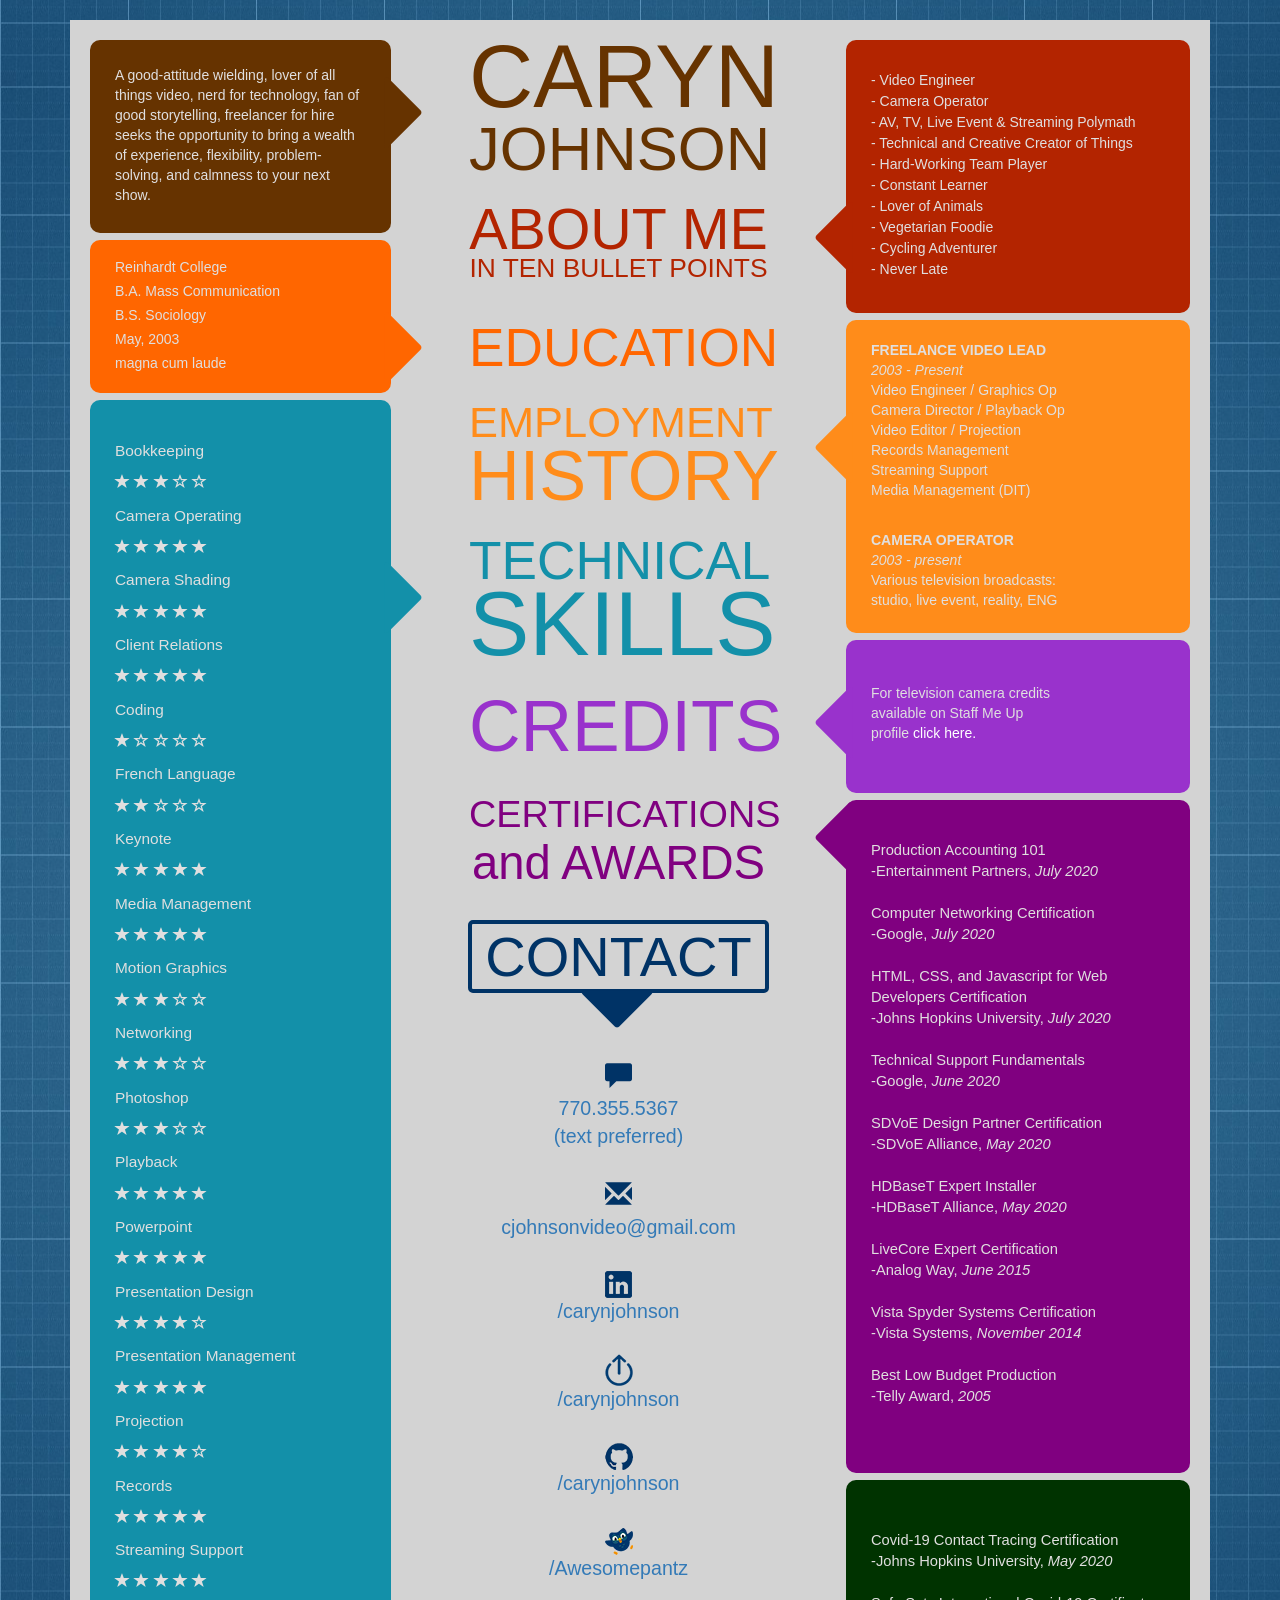
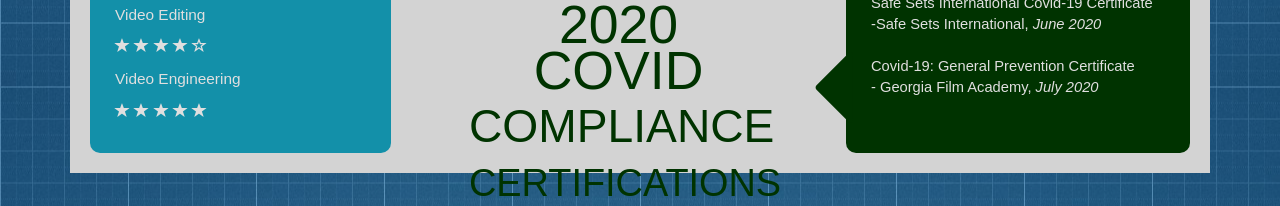
<file: index.html>
<!DOCTYPE html>
<html lang="en">
<head>
    <meta charset="UTF-8">
    <meta name="viewport" content="width=device-width, initial-scale=1.0, shrink-to-fit=yes, user-scalable=yes"> 
    <link rel="stylesheet" href="styles.css">
    <link rel="stylesheet" href="https://stackpath.bootstrapcdn.com/bootstrap/3.4.1/css/bootstrap.min.css" integrity="sha384-HSMxcRTRxnN+Bdg0JdbxYKrThecOKuH5zCYotlSAcp1+c8xmyTe9GYg1l9a69psu" crossorigin="anonymous">
<link href="https://fonts.googleapis.com/css2?family=Didact+Gothic&display=swap" rel="stylesheet">
    <title>Caryn Johnson's Resume</title>
</head>


<body>
    <div id="resume-container" class="container">
    <div class="wrapper">

        <div class="bubble" id="bubble-caryn">
            A good-attitude wielding, lover of all things video, nerd for technology, fan of good storytelling, freelancer for hire seeks the opportunity to bring a wealth of experience, flexibility, problem-solving, and calmness to your next show.
        </div>
        
        <div class="text-cats" id="text-caryn"><p>CARYN</p><p>JOHNSON</p></div>
        
        <div class="bubble" id="bubble-about">
            
            - Video Engineer<br>
            - Camera Operator<br>
            - AV, TV, Live Event & Streaming Polymath<br>
            - Technical and Creative Creator of Things<br>
            - Hard-Working Team Player<br>
            - Constant Learner<br>
            - Lover of Animals<br>
            - Vegetarian Foodie<br>
            - Cycling Adventurer<br>
            - Never Late<br>
                             
        </div>
        <div class="text-cats" id="text-about"><p>ABOUT ME</p><p>IN TEN BULLET POINTS</p></div>
        
        <div class="bubble" id="bubble-education">
            <p>Reinhardt College</p>
            <p>B.A. Mass Communication</p>
            <p>B.S. Sociology</p>
            <p>May, 2003</p>
            <p>magna cum laude</p>
        </div>  
        <div class="text-cats" id="text-education">EDUCATION</div>
       
        
        <div class="bubble" id="bubble-employment">
            <p><b>FREELANCE VIDEO LEAD</b>
            <br><i>2003 - Present</i>
            <br>Video Engineer / Graphics Op <br>Camera Director / Playback Op <br>Video Editor / Projection <br>Records Management <br>Streaming Support <br>Media Management (DIT)
            <br><br>
            <p><b>CAMERA OPERATOR</b><br>
            <i>2003 - present</i><br>
            Various television broadcasts:<br>
            studio, live event, reality, ENG</p>
        </div>


        <div class="text-cats" id="text-employment"><p>EMPLOYMENT</p><p>HISTORY</p></div>
        
        <div class="bubble" id="bubble-techskills">
            Bookkeeping<br>
            <span class="glyphicon glyphicon-star"></span> <span class="glyphicon glyphicon-star"></span> <span class="glyphicon glyphicon-star"></span> <span class="glyphicon glyphicon-star-empty"></span> <span class="glyphicon glyphicon-star-empty"></span><br>
            Camera Operating<br>
            <span class="glyphicon glyphicon-star"></span> <span class="glyphicon glyphicon-star"></span> <span class="glyphicon glyphicon-star"></span> <span class="glyphicon glyphicon-star"></span> <span class="glyphicon glyphicon-star"></span><br>
            Camera Shading<br>
            <span class="glyphicon glyphicon-star"></span> <span class="glyphicon glyphicon-star"></span> <span class="glyphicon glyphicon-star"></span> <span class="glyphicon glyphicon-star"></span> <span class="glyphicon glyphicon-star"></span><br>
            Client Relations<br>
            <span class="glyphicon glyphicon-star"></span> <span class="glyphicon glyphicon-star"></span> <span class="glyphicon glyphicon-star"></span> <span class="glyphicon glyphicon-star"></span> <span class="glyphicon glyphicon-star"></span><br>
            Coding<br>
            <span class="glyphicon glyphicon-star"></span> <span class="glyphicon glyphicon-star-empty"></span> <span class="glyphicon glyphicon-star-empty"></span> <span class="glyphicon glyphicon-star-empty"></span> <span class="glyphicon glyphicon-star-empty"></span><br>
            French Language<br>
            <span class="glyphicon glyphicon-star"></span> <span class="glyphicon glyphicon-star"></span> <span class="glyphicon glyphicon-star-empty"></span> <span class="glyphicon glyphicon-star-empty"></span> <span class="glyphicon glyphicon-star-empty"></span><br>
            Keynote<br>
            <span class="glyphicon glyphicon-star"></span> <span class="glyphicon glyphicon-star"></span> <span class="glyphicon glyphicon-star"></span> <span class="glyphicon glyphicon-star"></span> <span class="glyphicon glyphicon-star"></span><br>
            Media Management<br>
            <span class="glyphicon glyphicon-star"></span> <span class="glyphicon glyphicon-star"></span> <span class="glyphicon glyphicon-star"></span> <span class="glyphicon glyphicon-star"></span> <span class="glyphicon glyphicon-star"></span><br>
            Motion Graphics<br>
            <span class="glyphicon glyphicon-star"></span> <span class="glyphicon glyphicon-star"></span> <span class="glyphicon glyphicon-star"></span> <span class="glyphicon glyphicon-star-empty"></span> <span class="glyphicon glyphicon-star-empty"></span><br>
            Networking <br>
            <span class="glyphicon glyphicon-star"></span> <span class="glyphicon glyphicon-star"></span> <span class="glyphicon glyphicon-star"></span> <span class="glyphicon glyphicon-star-empty"></span> <span class="glyphicon glyphicon-star-empty"></span><br>
            Photoshop<br>
            <span class="glyphicon glyphicon-star"></span> <span class="glyphicon glyphicon-star"></span> <span class="glyphicon glyphicon-star"></span> <span class="glyphicon glyphicon-star-empty"></span> <span class="glyphicon glyphicon-star-empty"></span><br>
            Playback<br>
            <span class="glyphicon glyphicon-star"></span> <span class="glyphicon glyphicon-star"></span> <span class="glyphicon glyphicon-star"></span> <span class="glyphicon glyphicon-star"></span> <span class="glyphicon glyphicon-star"></span><br>
            Powerpoint<br>
            <span class="glyphicon glyphicon-star"></span> <span class="glyphicon glyphicon-star"></span> <span class="glyphicon glyphicon-star"></span> <span class="glyphicon glyphicon-star"></span> <span class="glyphicon glyphicon-star"></span><br>
            Presentation Design<br>
            <span class="glyphicon glyphicon-star"></span> <span class="glyphicon glyphicon-star"></span> <span class="glyphicon glyphicon-star"></span> <span class="glyphicon glyphicon-star"></span> <span class="glyphicon glyphicon-star-empty"></span><br>
            Presentation Management<br>
            <span class="glyphicon glyphicon-star"></span> <span class="glyphicon glyphicon-star"></span> <span class="glyphicon glyphicon-star"></span> <span class="glyphicon glyphicon-star"></span> <span class="glyphicon glyphicon-star"></span><br>                                    
            Projection<br>
            <span class="glyphicon glyphicon-star"></span> <span class="glyphicon glyphicon-star"></span> <span class="glyphicon glyphicon-star"></span> <span class="glyphicon glyphicon-star"></span> <span class="glyphicon glyphicon-star-empty"></span><br>
            Records<br>
            <span class="glyphicon glyphicon-star"></span> <span class="glyphicon glyphicon-star"></span> <span class="glyphicon glyphicon-star"></span> <span class="glyphicon glyphicon-star"></span> <span class="glyphicon glyphicon-star"></span><br>
            Streaming Support<br>
            <span class="glyphicon glyphicon-star"></span> <span class="glyphicon glyphicon-star"></span> <span class="glyphicon glyphicon-star"></span> <span class="glyphicon glyphicon-star"></span> <span class="glyphicon glyphicon-star"></span><br>
            Video Editing<br>
            <span class="glyphicon glyphicon-star"></span> <span class="glyphicon glyphicon-star"></span> <span class="glyphicon glyphicon-star"></span> <span class="glyphicon glyphicon-star"></span> <span class="glyphicon glyphicon-star-empty"></span><br>
            Video Engineering<br>
            <span class="glyphicon glyphicon-star"></span> <span class="glyphicon glyphicon-star"></span> <span class="glyphicon glyphicon-star"></span> <span class="glyphicon glyphicon-star"></span> <span class="glyphicon glyphicon-star"></span><br>
                                    
        </div>
        <div class="text-cats" id="text-techskills"><p>TECHNICAL</p><p>SKILLS</p></div>
        
        <div class="bubble" id="bubble-credits">
            <p>For television camera credits<br> available on Staff Me Up <br>profile <a href="https://staffmeup.com/profile/carynjohnson" target="_blank">click here.</a></p>            
        </div>

        <div class="text-cats" id="text-credits">
            <a href="https://staffmeup.com/profile/carynjohnson" target="_blank">CREDITS</a>
        </div>
        <div class="bubble" id="bubble-certifications">
            Production Accounting 101<br>
            -Entertainment Partners, <i>July 2020</i><br><br>
        
            Computer Networking Certification<br>
            -Google, <i>July 2020</i><br><br>
            HTML, CSS, and Javascript for Web Developers Certification<br>
            -Johns Hopkins University, <i>July 2020</i><br><br>
            
            Technical Support Fundamentals<br>
            -Google,
             <i>June 2020</i><br><br>
            
            SDVoE Design Partner Certification<br>
           -SDVoE Alliance,
           <i>May 2020</i><br><br>

           HDBaseT Expert Installer<br>
           -HDBaseT Alliance,
           <i>May 2020</i><br><br>
           
            LiveCore Expert Certification<br>
            -Analog Way,
            <i> June 2015</i><br><br>

            Vista Spyder Systems Certification<br>
            -Vista Systems,
            <i>November 2014</i><br><br>

            Best Low Budget Production<br>
            -Telly Award, <i>2005</i>

        </div>
        
        <div class="text-cats" id="text-certifications"><p>CERTIFICATIONS</p><p>and AWARDS</p></div>
        
        <div class="bubble" id="bubble-contact">
            <span class="glyphicon glyphicon-comment" style="color:#003366"></span><br>
            <a href="tel:770-355-5367">770.355.5367<br>(text preferred)</a><br><br>
            <span class="glyphicon glyphicon-envelope" style="color:#003366"></span><br>
            <a href="mailto:cjohnsonvideo@gmail.com" target="_blank">cjohnsonvideo@gmail.com</a><br><br>
            <img src="Photos/linked-in-icon2.png" alt="Linked In Logo"><br>
            <a href="https://www.linkedin.com/in/carynjohnson/" target="_blank">/carynjohnson</a><br><br>
            <img src="Photos/staffmeup.png" alt="Staff Me Up Logo"><br>
            <a href="https://staffmeup.com/profile/carynjohnson" target="_blank">/carynjohnson</a><br><br>
            <img src="Photos/githublogo.png" alt="Github Logo"><br>
            <a href="https://github.com/CarynJohnson" target="_blank">/carynjohnson</a><br><br>
            <img src="Photos/duolingo-311.png" alt="Duolingo Logo"><br>
            <a href="https://www.duolingo.com/profile/Awesomepantz" target="_blank">/Awesomepantz</a>    
        </div>
        
        <div class="text-cats" id="text-contact">CONTACT</div>
        
        <div class="bubble" id="bubble-covid">
            Covid-19 Contact Tracing Certification<br>
            -Johns Hopkins University,
            <i>May 2020</i><br><br>

            Safe Sets International Covid-19 Certificate<br>
            -Safe Sets International,
                <i>June 2020</i><br><br>

            Covid-19: General Prevention Certificate<br>
            - Georgia Film Academy,
            <i>July 2020</i>
        </div>
        
        <div class="text-cats" id="text-covid"><p>2020 COVID</p><p>COMPLIANCE</p><p>CERTIFICATIONS</p></div>
        
        <div id="glyphicon-caryn"><span class="glyphicon glyphicon-triangle-right"></span></div>
        <div id="glyphicon-education"><span class="glyphicon glyphicon-triangle-right"></span></div>
        <div id="glyphicon-employment"><span class="glyphicon glyphicon-triangle-left"></span></div>
        <div id="glyphicon-techskills"><span class="glyphicon glyphicon-triangle-right"></span></div>
        <div id="glyphicon-contact"><span class="glyphicon glyphicon-triangle-bottom"></span></div>
        <div id="glyphicon-about"><span class="glyphicon glyphicon-triangle-left"></span></div>
        <div id="glyphicon-credits"><span class="glyphicon glyphicon-triangle-left"></span></div>
        <div id="glyphicon-certifications"><span class="glyphicon glyphicon-triangle-left"></span></div>
        <div id="glyphicon-covid"><span class="glyphicon glyphicon-triangle-left"></span></div>

        <div id="glyphicon-caryn-small"><span class="glyphicon glyphicon-triangle-bottom"></span></div>
        <div id="glyphicon-education-small"><span class="glyphicon glyphicon-triangle-bottom"></span></div>
        <div id="glyphicon-employment-small"><span class="glyphicon glyphicon-triangle-top"></span></div>
        <div id="glyphicon-techskills-small"><span class="glyphicon glyphicon-triangle-top"></span></div>
        <div id="glyphicon-contact-small"><span class="glyphicon glyphicon-triangle-bottom"></span></div>
        <div id="glyphicon-about-small"><span class="glyphicon glyphicon-triangle-top"></span></div>
        <div id="glyphicon-credits-small"><span class="glyphicon glyphicon-triangle-bottom"></span></div>
        <div id="glyphicon-certifications-small"><span class="glyphicon glyphicon-triangle-top"></span></div>
        <div id="glyphicon-covid-small"><span class="glyphicon glyphicon-triangle-bottom"></span></div>
    </div>
    </div>



</body>
</file>
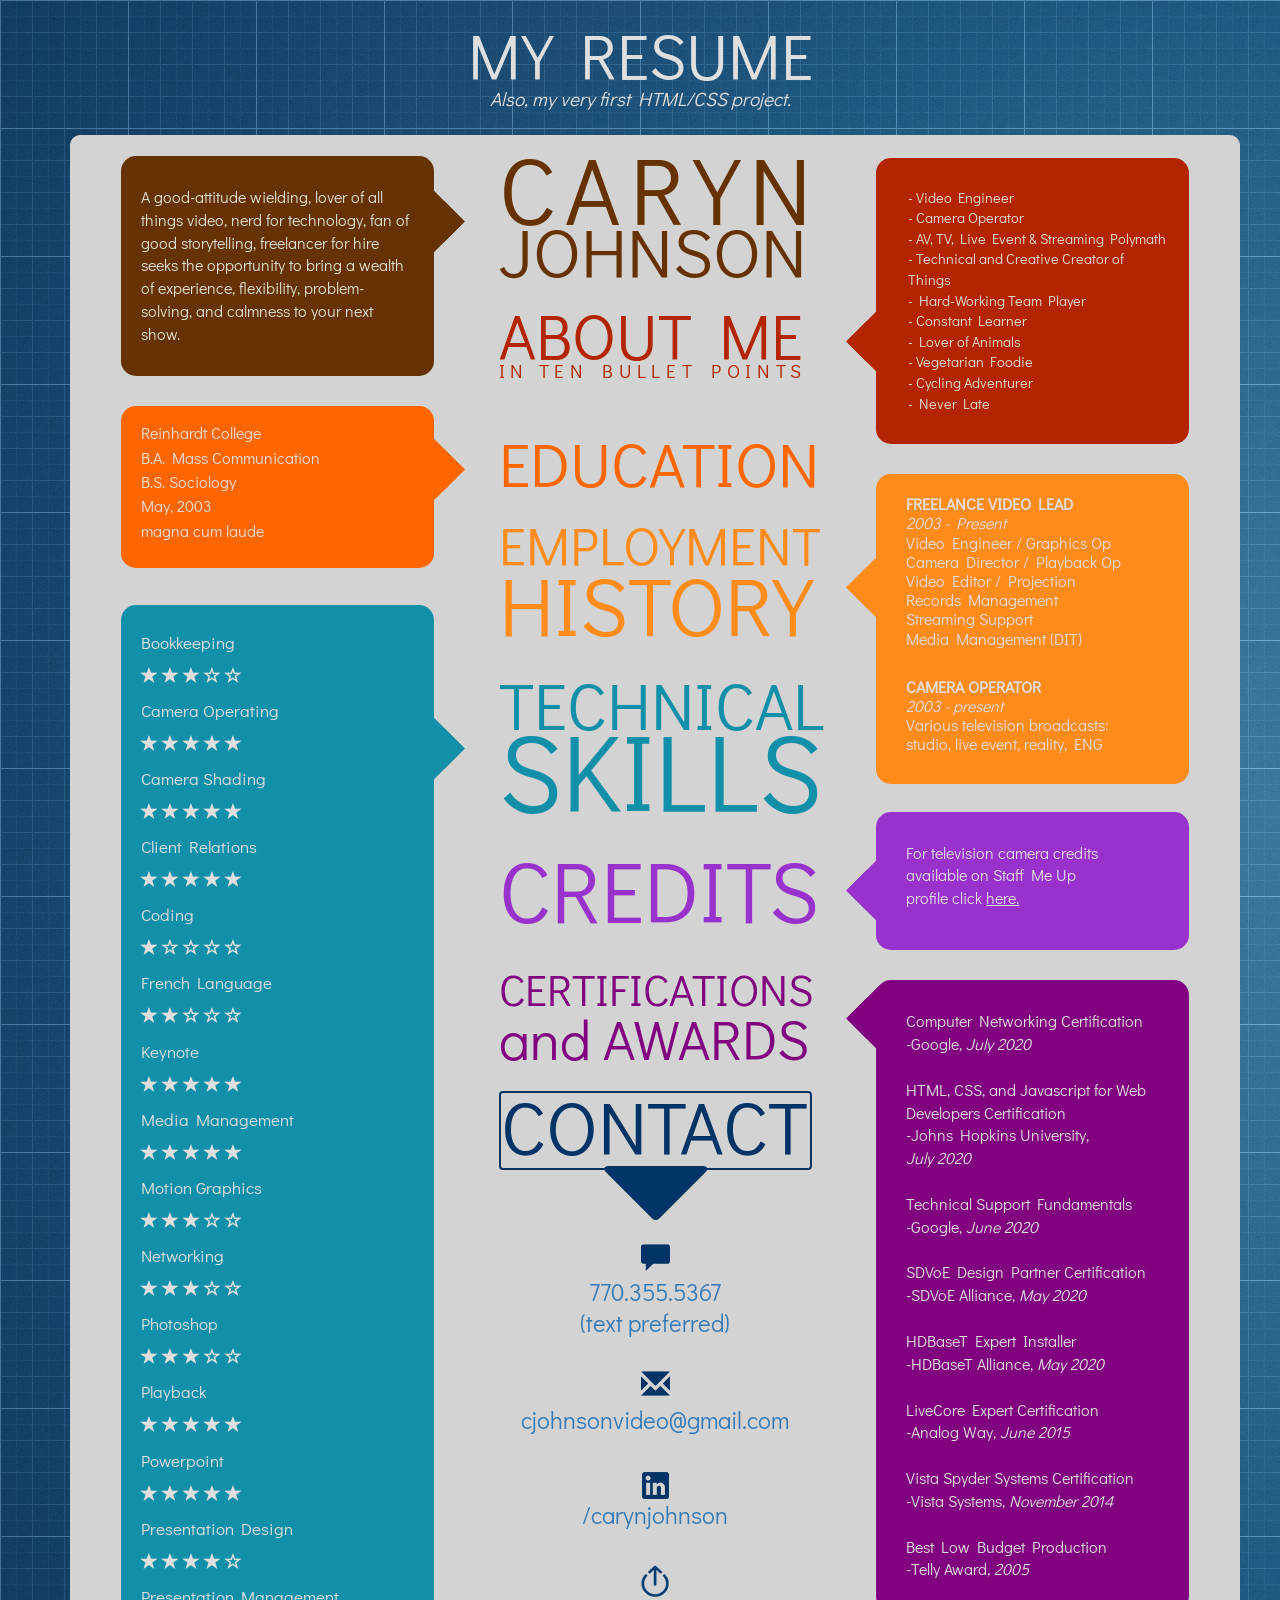
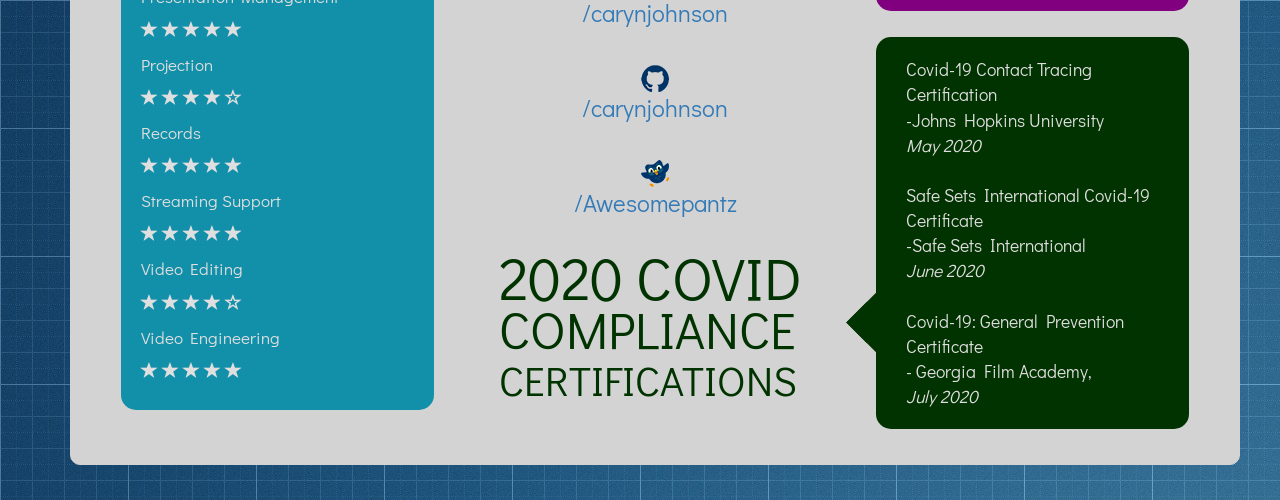
<file: Online Resume/index.html>
<!DOCTYPE html>
<html lang="en">
<head>
    <meta charset="UTF-8">
    <meta name="viewport" content="width=device-width, initial-scale=1.0, shrink-to-fit=no">
        <!-- Latest compiled and minified CSS -->
        <link rel="stylesheet" href="https://stackpath.bootstrapcdn.com/bootstrap/3.4.1/css/bootstrap.min.css" integrity="sha384-HSMxcRTRxnN+Bdg0JdbxYKrThecOKuH5zCYotlSAcp1+c8xmyTe9GYg1l9a69psu" crossorigin="anonymous">
        <!-- Stylesheet in file structure  -->
        <link rel="stylesheet" href="styles.css">
<!-- google font -->
<link href="https://fonts.googleapis.com/css2?family=Didact+Gothic&display=swap" rel="stylesheet">
    <title>Online Resume</title>
</head>


<body>
    <div id="resume" class="container">
        <h1 id="resume-header" class="text-center">MY RESUME</h1>
        <div id="resume-header2" class="text-center"><i>Also, my very first HTML/CSS project.</i></div>

        
        <div id="resume-white-box" class="container">
            <section id="resume-body-line1" class="row">

                    <div class="col-lg-4 col-md-6 col-sm-6">
                        <div id="bubble-caryn" class="speech-bubble">
                            <i class="arrow right caryn"></i>
                            A good-attitude wielding, lover of all things video, nerd for technology, fan of good storytelling, freelancer for hire seeks the opportunity to bring a wealth of experience, flexibility, problem-solving, and calmness to your next show.
                        </div>
                    </div> 

                    <div class="col-lg-4 col-6 col-sm-6">
                        <div id="caryn-johnson" class="resume-words">    
                        <p>CARYN</p>
                        <p>JOHNSON</p>
                        <p>ABOUT ME</p>
                        <p>IN TEN BULLET POINTS</p>
                        </div>
                    </div><br>
                    
                    <div class="col-lg-4 col-md-6 col-sm-6">
                        <div id="bubble-about" class="speech-bubble">
                            <i class="arrow left about"></i>
                             <ul>
                                 <li>- Video Engineer</li>
                                 <li>- Camera Operator</li>
                                 <li>- AV, TV, Live Event & Streaming Polymath</li>
                                 <li>- Technical and Creative Creator of Things</li>
                                 <li>- Hard-Working Team Player</li>
                                 <li>- Constant Learner</li>
                                 <li>- Lover of Animals</li>
                                 <li>- Vegetarian Foodie</li>
                                 <li>- Cycling Adventurer</li>
                                 <li>- Never Late</li>
                             </ul>
                            </div>
                        </div>
            </section>

    
            <section id="resume-body-line2" class="row"></section>
                    <div class="col-lg-4 col-md-6 col-sm-6">
                        <div id="bubble-education" class="speech-bubble">
                            <i class="arrow right education"></i>
                                <p>Reinhardt College</p>
                                <p>B.A. Mass Communication</p>
                                <p>B.S. Sociology</p>
                                <p>May, 2003</p>
                                <p>magna cum laude</p>
                            </div>
                        </div>
                    

                    <div class="col-lg-4 col-md-6 col-sm-6">
                        <div id="education" class="resume-words">    
                        <p>EDUCATION</p>
                        <p>EMPLOYMENT</p>
                         <p>HISTORY</p>
                        </div>
                    </div>

                    <div class="col-lg-4 col-md-6 col-sm-6">
                        <div id="bubble-employment-history" class="speech-bubble">
                            <i class="arrow left employment"></i>
                                <p><b>FREELANCE VIDEO LEAD</b>
                                <br><i>2003 - Present</i>
                                <br>Video Engineer / Graphics Op <br>Camera Director / Playback Op <br>Video Editor / Projection <br>Records Management <br>Streaming Support <br>Media Management (DIT)
                                <br><br>
                                <p><b>CAMERA OPERATOR</b><br>
                                <i>2003 - present</i><br>
                                Various television broadcasts:<br>
                                studio, live event, reality, ENG</p>
                               

                            </div>
                        </div></section> 


        <section id="resume-body-line3" class="row">
                        <div class="col-lg-4 col-md-6 col-sm-6">
                            <div id="bubble-techskills" class="speech-bubble">
                                <i class="arrow right techskills"></i>
                                    Bookkeeping<br>
                                    <span class="glyphicon glyphicon-star"></span> <span class="glyphicon glyphicon-star"></span> <span class="glyphicon glyphicon-star"></span> <span class="glyphicon glyphicon-star-empty"></span> <span class="glyphicon glyphicon-star-empty"></span><br>
                                    Camera Operating<br>
                                    <span class="glyphicon glyphicon-star"></span> <span class="glyphicon glyphicon-star"></span> <span class="glyphicon glyphicon-star"></span> <span class="glyphicon glyphicon-star"></span> <span class="glyphicon glyphicon-star"></span><br>
                                    Camera Shading<br>
                                    <span class="glyphicon glyphicon-star"></span> <span class="glyphicon glyphicon-star"></span> <span class="glyphicon glyphicon-star"></span> <span class="glyphicon glyphicon-star"></span> <span class="glyphicon glyphicon-star"></span><br>
                                    Client Relations<br>
                                    <span class="glyphicon glyphicon-star"></span> <span class="glyphicon glyphicon-star"></span> <span class="glyphicon glyphicon-star"></span> <span class="glyphicon glyphicon-star"></span> <span class="glyphicon glyphicon-star"></span><br>
                                    Coding<br>
                                    <span class="glyphicon glyphicon-star"></span> <span class="glyphicon glyphicon-star-empty"></span> <span class="glyphicon glyphicon-star-empty"></span> <span class="glyphicon glyphicon-star-empty"></span> <span class="glyphicon glyphicon-star-empty"></span><br>
                                    French Language<br>
                                    <span class="glyphicon glyphicon-star"></span> <span class="glyphicon glyphicon-star"></span> <span class="glyphicon glyphicon-star-empty"></span> <span class="glyphicon glyphicon-star-empty"></span> <span class="glyphicon glyphicon-star-empty"></span><br>
                                    Keynote<br>
                                    <span class="glyphicon glyphicon-star"></span> <span class="glyphicon glyphicon-star"></span> <span class="glyphicon glyphicon-star"></span> <span class="glyphicon glyphicon-star"></span> <span class="glyphicon glyphicon-star"></span><br>
                                    Media Management<br>
                                    <span class="glyphicon glyphicon-star"></span> <span class="glyphicon glyphicon-star"></span> <span class="glyphicon glyphicon-star"></span> <span class="glyphicon glyphicon-star"></span> <span class="glyphicon glyphicon-star"></span><br>
                                    Motion Graphics<br>
                                    <span class="glyphicon glyphicon-star"></span> <span class="glyphicon glyphicon-star"></span> <span class="glyphicon glyphicon-star"></span> <span class="glyphicon glyphicon-star-empty"></span> <span class="glyphicon glyphicon-star-empty"></span><br>
                                    Networking <br>
                                    <span class="glyphicon glyphicon-star"></span> <span class="glyphicon glyphicon-star"></span> <span class="glyphicon glyphicon-star"></span> <span class="glyphicon glyphicon-star-empty"></span> <span class="glyphicon glyphicon-star-empty"></span><br>
                                    Photoshop<br>
                                    <span class="glyphicon glyphicon-star"></span> <span class="glyphicon glyphicon-star"></span> <span class="glyphicon glyphicon-star"></span> <span class="glyphicon glyphicon-star-empty"></span> <span class="glyphicon glyphicon-star-empty"></span><br>
                                    Playback<br>
                                    <span class="glyphicon glyphicon-star"></span> <span class="glyphicon glyphicon-star"></span> <span class="glyphicon glyphicon-star"></span> <span class="glyphicon glyphicon-star"></span> <span class="glyphicon glyphicon-star"></span><br>
                                    Powerpoint<br>
                                    <span class="glyphicon glyphicon-star"></span> <span class="glyphicon glyphicon-star"></span> <span class="glyphicon glyphicon-star"></span> <span class="glyphicon glyphicon-star"></span> <span class="glyphicon glyphicon-star"></span><br>
                                    Presentation Design<br>
                                    <span class="glyphicon glyphicon-star"></span> <span class="glyphicon glyphicon-star"></span> <span class="glyphicon glyphicon-star"></span> <span class="glyphicon glyphicon-star"></span> <span class="glyphicon glyphicon-star-empty"></span><br>
                                    Presentation Management<br>
                                    <span class="glyphicon glyphicon-star"></span> <span class="glyphicon glyphicon-star"></span> <span class="glyphicon glyphicon-star"></span> <span class="glyphicon glyphicon-star"></span> <span class="glyphicon glyphicon-star"></span><br>                                    
                                    Projection<br>
                                    <span class="glyphicon glyphicon-star"></span> <span class="glyphicon glyphicon-star"></span> <span class="glyphicon glyphicon-star"></span> <span class="glyphicon glyphicon-star"></span> <span class="glyphicon glyphicon-star-empty"></span><br>
                                    Records<br>
                                    <span class="glyphicon glyphicon-star"></span> <span class="glyphicon glyphicon-star"></span> <span class="glyphicon glyphicon-star"></span> <span class="glyphicon glyphicon-star"></span> <span class="glyphicon glyphicon-star"></span><br>
                                    Streaming Support<br>
                                    <span class="glyphicon glyphicon-star"></span> <span class="glyphicon glyphicon-star"></span> <span class="glyphicon glyphicon-star"></span> <span class="glyphicon glyphicon-star"></span> <span class="glyphicon glyphicon-star"></span><br>
                                    Video Editing<br>
                                    <span class="glyphicon glyphicon-star"></span> <span class="glyphicon glyphicon-star"></span> <span class="glyphicon glyphicon-star"></span> <span class="glyphicon glyphicon-star"></span> <span class="glyphicon glyphicon-star-empty"></span><br>
                                    Video Engineering<br>
                                    <span class="glyphicon glyphicon-star"></span> <span class="glyphicon glyphicon-star"></span> <span class="glyphicon glyphicon-star"></span> <span class="glyphicon glyphicon-star"></span> <span class="glyphicon glyphicon-star"></span><br>
                                    
                                </div>
                            </div>
                        
    
                        <div class="col-lg-4 col-md-6 col-sm-6">
                            <div id="techskills" class="resume-words">    
                            <p>TECHNICAL</p>
                            <p>SKILLS</p>
                            <p>CREDITS</p>
                            </div>
                        </div><br>
    
                        <div class="col-lg-4 col-md-6 col-sm-6">
                            <div id="bubble-credits" class="speech-bubble">
                                <i class="arrow left credits"></i>
                                <p>For television camera credits<br> available on Staff Me Up <br>profile click <a href="https://staffmeup.com/profile/carynjohnson" target="_blank">here.</a></p>
                                </div>
                            </div>

                            <div class="col-lg-4 col-md-6 col-sm-6">
                                <div id="certifications" class="resume-words">
                                <p>CERTIFICATIONS</p>
                                <p>and AWARDS</p>
                                </div>
                                <div id="socials" class="resume-words">
                                    <p>CONTACT</p>
                                    <span class="glyphicon glyphicon-triangle-bottom" style="color:#003366"></span>
                                </div>
                                <div id="contact-list" class="speech-bubble" class="col-lg-4 col-md-6 col-sm-6">
                                    <span class="glyphicon glyphicon-comment" style="color:#003366"></span><br>
                                    <a href="tel:770-355-5367">770.355.5367<br>(text preferred)</a><br><br>
                                    <span class="glyphicon glyphicon-envelope" style="color:#003366"></span><br>
                                    <a href="mailto:cjohnsonvideo@gmail.com" target="_blank">cjohnsonvideo@gmail.com</a><br><br>
                                    <img src="Photos/linked in icon2.png" alt="Linked In Logo"><br>
                                    <a href="https://www.linkedin.com/in/carynjohnson/" target="_blank">/carynjohnson</a><br><br>
                                    <img src="Photos/staff me up 311.png" alt="Staff Me Up Logo"><br>
                                    <a href="https://staffmeup.com/profile/carynjohnson" target="_blank">/carynjohnson</a><br><br>
                                   <img src="Photos/githublogo.png" alt="Github Logo"><br>
                                    <a href="https://github.com/CarynJohnson" target="_blank">/carynjohnson</a><br><br>
                                    <img src="Photos/duolingo 311.png" alt="Duolingo Logo"><br>
                                    <a href="https://www.duolingo.com/profile/Awesomepantz" target="_blank">/Awesomepantz</a>
                                </div>
                                <!-- <div id="phone" class="col-lg-10 col-md-10">
                                    <div id="phone-number"> 
                                        <span class="glyphicon glyphicon-comment" style="color:#003366"></span>
                                        <div id="telephone-number"><a href="tel:770-355-5367">770.355.5367<br>(text preferred)</a></div>
                                    </div>
                                </div>
                                

                                <div id="email" class="col-lg-10">
                                    <div id="email-address">
                                        <span class="glyphicon glyphicon-envelope" style="color:#003366"></span>
                                        <div id="email-addresslink"><a href="mailto:cjohnsonvideo@gmail.com" target="_blank">cjohnsonvideo@gmail.com</a>
                                        </div>
                                    </div>
                                </div>


                                <div id="linkedin">
                                    <img src="Photos/linked in icon2.png" alt="Linked In Logo">
                                    <div id="linkedin-link"><a href="https://www.linkedin.com/in/carynjohnson/" target="_blank">/carynjohnson</a>
                                    </div>
                                </div>

                                <div id="staffmeup">
                                    <img src="Photos/staff me up 311.png" alt="Staff Me Up Logo">
                                    <div id="staffmeup-link"><a href="https://staffmeup.com/profile/carynjohnson" target="_blank">/carynjohnson</a>
                                    </div>
                                </div>

                                <div id="github">
                                    <img src="Photos/githublogo.png" alt="Github Logo">
                                    <div id="github-link"><a href="https://github.com/CarynJohnson" target="_blank">/carynjohnson</a>
                                    </div>
                                </div>
                                 <div id="twitter">
                                    <img src="Photos/twitter 311.png" alt="Twitter Logo">
                                    <div id="twitter-link"><a href="https://twitter.com/TinySunshineS" target="_blank">/TinySunshines</a>
                                    </div>
                                </div> -->
                                <!-- <div id="duolingo">
                                    <img src="Photos/duolingo 311.png" alt="Duolingo Logo">
                                    <div id="duolingo-link"><a href="https://www.duolingo.com/profile/Awesomepantz" target="_blank">/Awesomepantz</a>
                                    </div>
                                </div> --> 
                                
                                <div class="col-lg-4 col-md-6 col-sm-6">
                                    <div id="covid-compliance" class="resume-words">    
                                    <p>2020&nbspCOVID</p>
                                    <p>COMPLIANCE</p>
                                    <p>CERTIFICATIONS</p>
                                  
                                    </div>
                                </div><br>
                            </div>
        
                            <div class="col-lg-4 col-md-6 col-sm-6">
                                <div id="bubble-certifications" class="speech-bubble">
                                    <i class="arrow left certifications"></i>
                                      
                                    
                                        Computer Networking Certification<br>
                                        -Google, <i>July 2020</i><br><br>
                                        HTML, CSS, and Javascript for Web Developers Certification<br>
                                        -Johns Hopkins University,<br><i>July 2020</i><br><br>
                                        
                                        Technical Support Fundamentals<br>
                                        -Google,
                                         <i>June 2020</i><br><br>
                                        
                                        SDVoE Design Partner Certification<br>
                                       -SDVoE Alliance,
                                       <i>May 2020</i><br><br>

                                       HDBaseT Expert Installer<br>
                                       -HDBaseT Alliance,
                                       <i>May 2020</i><br><br>
                                       
                                        LiveCore Expert Certification<br>
                                        -Analog Way,
                                        <i> June 2015</i><br><br>
 
                                        Vista Spyder Systems Certification<br>
                                        -Vista Systems,
                                        <i>November 2014</i><br><br>

                                        Best Low Budget Production<br>
                                        -Telly Award, <i>2005</i>


                                    </div>

                                    <div id="bubble-covid" class="speech-bubble">
                                    <i class="arrow left covid"></i>

                                    Covid-19 Contact Tracing Certification<br>
                                       -Johns Hopkins University<br>
                                       <i>May 2020</i><br><br>

                                       Safe Sets International Covid-19 Certificate<br>
                                       -Safe Sets International<br>
                                         <i>June 2020</i><br><br>

                                    Covid-19: General Prevention Certificate<br>
                                    - Georgia Film Academy,<br>
                                    <i>July 2020</i>
                                </div>
                                    


            </section>
           
        </div>
    </div>

</body>
</html>
</file>
<file: styles.css>
body {
    background-image: url(Photos/background-grunge.jpg);
    background-repeat: repeat;
    background-position: center;
    color: #E0DFDF;
    font-family: 'Didact Gothic', sans-serif;
    font-size: 16px;  
}

.wrapper {
    display: grid;
    grid-template-columns: repeat(24, 1fr);
    grid-template-rows: repeat(43, 33px);
    column-gap: none;
    row-gap: .5em;
    background-color: lightgray;
    color: #E0DFDF;
    vertical-align: middle;
    padding: 20px;
    margin-top: 20px;

}
#text-credits a:link {
    color: darkorchid;
    text-decoration: none;
}
#text-credits a:visited {
    color: darkorchid;
    text-decoration: none;
}
#text-credits a:hover {
    color: darkorchid;
    text-decoration: none;
}
#text-credits a:active {
    color: darkorchid;
    text-decoration: none;
}
.glyphicon {
    font-size: 5.5em;
}
#glyphicon-caryn-small {
    display: none;
} 
#glyphicon-about-small {
    display: none;
} 
#glyphicon-education-small {
    display: none;
} 
#glyphicon-employment-small {
    display: none;
} 
#glyphicon-techskills-small {
    display: none;
} 
#glyphicon-contact-small {
    display: none;
} 
#glyphicon-credits-small {
    display: none;
} 
#glyphicon-certifications-small {
    display: none;
} 
#glyphicon-covid-small {
    display: none;
} 

.bubble {
    grid-column: span 12;
    border-radius: 10px;
    padding: 20px;
    padding-left: 25px;
    padding-right: 25px;

}

.text-cats {
    grid-column: span 12;
    padding: 1px;
    margin: 0px;
    line-height: 1em;
    text-align: center;
    vertical-align: middle;
    font-size: 2.2em;
}



#bubble-caryn {
    grid-column: 1/8;
    grid-row: 1/6;
    padding-top: 25px;
    background-color: #663300;    
} 
#bubble-about {
    grid-column: 17/25;
    grid-row: 1/8;
    background-color: #b32400;
    line-height: 1.5em;
    padding-top: 30px;
}
#bubble-education {
    grid-column: 1/8;
    grid-row: 6/10;
    background-color: #ff6600;
    line-height: 1em;
}
#bubble-employment {
    grid-column: 17/25;
    grid-row: 8/16;
    background-color:  #ff8c1a;
}
#bubble-techskills {
    grid-column: 1/8;
    grid-row: 10/44;
    background-color: #1390A9;
    font-size: 1.1em;
    line-height: 2.1em;
    padding-top: 35px;
}
#bubble-techskills span {
    font-size: 1em;
}

#bubble-credits {
    grid-column: 17/25;
    grid-row: 16/20;
    background-color: darkorchid;
    position: relative;
    padding-top: 43px;
}
#bubble-credits a {
    color: white;
}
#bubble-certifications {
    grid-column: 17/25;
    grid-row: 20/37;
    background-color: purple;
    padding-top: 40px;
    font-size: 1.05em;
    
}
#bubble-covid {
    grid-column:17/25;
    grid-row: 37/44;
    background-color: #003300;
    font-size: 1.05em;
    padding-top: 50px;
}
#bubble-contact {
    grid-column: 9/16;
    grid-row: 26/41;
    text-align: center;
    font-size: 1.4em;
}
#bubble-contact .glyphicon {
    font-size: 1.4em;
}


#text-caryn {
    grid-column: 9/16;
    grid-row: 1/5;
    color: #663300;
    font-size: 4.4em;
    margin-top: 5px;   
}
#text-caryn :nth-child(1){
    font-size: 1.445em;
}
#text-about {
    grid-column: 9/16;
    grid-row: 5/7; 
    color: #b32400;
    font-size: 4.1em;
}
#text-about :nth-child(2) {
    font-size: .46em;
    line-height: 0em;
}
#text-education {
    grid-column: 9/16;
    grid-row: 8/10;
    color: #ff6600;
    font-size: 3.8em;
}
#text-employment {
    grid-column: 9/16;
    grid-row: 10/13;
    color: #ff8c1a;
    font-size: 3.1em;
}
#text-employment :nth-child(2){
    font-size: 1.62em;
}
#text-techskills {
    grid-column: 9/16;
    grid-row: 13/17;
    color: #1390A9;
    font-size: 3.8em;
    margin-top: 13px;
}
#text-techskills :nth-child(2) {
    font-size: 1.7em;
}
#text-credits {
    grid-column: 9/16;
    grid-row: 17/19;
    color: darkorchid;
    font-size: 5.1em;
    position: relative;
    top: 10px;
}
#text-certifications {
    grid-column: 9/16;
    grid-row: 19/22;
    color: purple;
    font-size: 2.7em;
    position: relative;
    top: 35px;

}
#text-certifications :nth-child(2) {
    font-size: 1.25em;
}
#text-contact {
    grid-column: 9/16;
    grid-row: 23/25;
    color: #003366;
    font-size: 4em;
    border: 4px solid #003366;
    border-radius: 5px;
    padding-top: 5px;
}
#glyphicon-contact {
    grid-column: 9/16;
    grid-row: 25;
}
#glyphicon-contact span {
    grid-column: 12;
    color: #003366;
    position: relative;
    left: 110px;
    top: -28px;
}
#text-covid {
    grid-column: 9/16;
    grid-row: 40/44;
    color: #003300;
    font-size: 3.3em;
}
#text-covid :nth-child(1) {
    font-size: 1.16em;
}
#text-covid :nth-child(3) {
    font-size: .82em;
}
#glyphicon-caryn {
    grid-column: 8;
    grid-row: 1/5;
}
#glyphicon-caryn span {
    color: #663300;
    position: relative;
    top: 35px;
    left: -26px;
}
#glyphicon-about {
    grid-column: 16;
    grid-row: 5/7;
}
#glyphicon-about span {
    color: #b32400;
    position: relative;
    top: 0px;
    left: 26px;
}

#glyphicon-education {
    grid-column: 8;
    grid-row: 8/10;
}
#glyphicon-education span {
    color: #ff6600;
    position: relative;
    top: -10px;
    left: -26px;
}

#glyphicon-employment {
    grid-column: 16;
    grid-row: 10/13;
}
#glyphicon-employment span {
    color: #ff8c1a;
    position: relative;
    top: 10px;
    left: 26px;
}

#glyphicon-techskills {
    grid-column: 8;
    grid-row: 13/17;
}
#glyphicon-techskills span {
    color: #1390A9;
    position: relative;
    top: 40px;
    left: -26px;
}
#glyphicon-credits {
    grid-column: 16;
    grid-row: 17/19;
}
#glyphicon-credits span {
    color: darkorchid;
    position: relative;
    top: 5px;
    left: 26px;
}
#glyphicon-certifications {
    grid-column: 16;
    grid-row: 19/22;
}
#glyphicon-certifications span {
    color: purple;
    position: relative;
    top: 40px;
    left: 26px;
}
#glyphicon-covid {
    grid-column: 16;
    grid-row: 41/44;
}
#glyphicon-covid span {
    color: #003300;
    position: relative;
    top: 10px;
    left: 26px;
}


















/* MEDIUM SIZED DEVICES MEDIUM SIZED DEVICES MEDIA QUERY MEDIUM MEDIUM TWO BUBBLES */
@media (min-width: 992px) and (max-width: 1199px){
.wrapper {
    margin-left: 20px;
    margin-right: 20px;
    grid-template-rows: repeat(64, 33px);

}    
    #bubble-caryn {
        grid-column: 2/13;
        grid-row: 1/5; 
        padding-top: 25px;  
    } 
    #glyphicon-caryn {
        grid-column: 13;
        grid-row: 1/5;
        position: relative;
        left: 3px;
    }
    #text-caryn {
        grid-column: 14/24;
        grid-row: 1/5;
    }
    #bubble-about {
        grid-column: 14/24;
        grid-row: 5/12;
        padding-top: 30px;
    }
    #text-about {
        grid-column: 2/13;
        grid-row: 5/7; 
    }
    #glyphicon-about {
        grid-column: 13;
        grid-row: 5;
    }
    #text-education {
        grid-column: 2/13;
        grid-row: 8/10;
        position: relative;
        top: -20px;
    }
    #bubble-education {
        grid-column: 2/13;
        grid-row: 10/14;
        position: relative;
        top: -10px;
    }
    #glyphicon-education {
        grid-column: 8;
        grid-row: 8/10;
    }
    #glyphicon-education span {
        position: relative;
        top: 15px;
        left: -30px;
        transform: rotate(-90deg);
        -webkit-transform: rotate(-90deg);
    }
    #text-employment {
        grid-column: 1/13;
        grid-row: 14/17;
    }
    #bubble-employment {
        grid-column: 14/24;
        grid-row: 12/20;
    }
    #bubble-techskills {
        grid-column: 2/13;
        grid-row: 17/53;
        line-height: 2.3em;
        padding-top: 20px;
        font-size: 1.1em;
    }

    #text-techskills {
        grid-column: 14/24;
        grid-row: 20/24;
    }

    #glyphicon-techskills {
        grid-column: 13;
        grid-row: 21;
    }
    #glyphicon-techskills span {
        position: relative;
        top: 0px;
        left: -23px;
    }
    #text-credits {
        grid-column: 14/24;
        grid-row: 24;
    }
    #bubble-credits {
        grid-column: 14/24;
        grid-row: 27/30;
        position: relative;
        padding-top: 25px;
    }
    #glyphicon-credits {
        grid-column: 17;
        grid-row: 26;
    }
    #glyphicon-credits span {
        top: -10px;
        left: 40px;
        transform: rotate(90deg);
        -webkit-transform: rotate(90deg);
    }
    #text-certifications {
        grid-column: 14/24;
        grid-row: 30/33;
        position: relative;
        top: 0px;
    }
    #glyphicon-certifications {
        grid-column: 17;
        grid-row: 32;
    }
    #glyphicon-certifications span {
        position: relative;
        top: -10px;
        left: 40px;
        transform: rotate(90deg);
        -webkit-transform: rotate(90deg);
    }
    #bubble-certifications {
        grid-column: 14/24;
        grid-row: 33/51;
        font-size: 1.3em;
        padding-top: 60px;
        padding-bottom: 0px;
        font-size: 1.05em; 
    }
    #text-contact {
        grid-column: 14/24;
        grid-row: 51/53;
    }
    #glyphicon-contact {
        grid-column: 17;
        grid-row: 53;
    }
    #glyphicon-contact span {
        left: 45px;
    }
    #bubble-contact {
        grid-column: 14/24;
        grid-row: 53/59;
        position: relative;
        top: 40px;
        font-size: .8em;
    }
    #text-covid {
        grid-column: 2/13;
        grid-row: 53/56;
    }
    #glyphicon-covid {
        grid-column: 8;
        grid-row: 57;
        transform: rotate(90deg);
        -webkit-transform: rotate(90deg);
    }
    #glyphicon-covid span {
        position: relative;
        left: 8px;
        top: 10px;
    }
    #bubble-covid {
        grid-column: 2/13;
        grid-row: 58/64;
        font-size: 1.1em;
        padding-top: 25px;
        position: relative;
        top: 0px;
    }  
    #glyphicon-employment {
        grid-column: 13;
        grid-row: 14;
    }
    #glyphicon-employment span {
        top: 10px;
        left: 23px;
    }
    #bubble-contact .glyphicon {
        font-size: 2.3em;
    }
    
    
}















/* SMALL DEVICES  */
@media (min-width: 768px) and (max-width: 991px){
       .wrapper {
        grid-template-rows: repeat(61, 33px);
        font-size: 90%;
    }    
        #bubble-caryn {
            grid-column: 2/13;
            grid-row: 1/5; 
            padding-top: 20px;  
        } 
        #glyphicon-caryn {
            grid-column: 13;
            grid-row: 1/5;
            position: relative;
            left: 3px;
        }
        #text-caryn {
            grid-column: 14/24;
            grid-row: 1/5;
        }
        #bubble-about {
            grid-column: 14/24;
            grid-row: 5/12;
            padding-top: 25px;
        }
        #text-about {
            grid-column: 2/13;
            grid-row: 5/7; 
        }
        #glyphicon-about {
            grid-column: 13;
            grid-row: 5;
        }
        #text-education {
            grid-column: 2/13;
            grid-row: 8/10;
            position: relative;
            top: -20px;
        }
        #bubble-education {
            grid-column: 2/13;
            grid-row: 10/14;
            position: relative;
            top: -15px;
            padding-top: 25px;
        }
        #glyphicon-education {
            grid-column: 8;
            grid-row: 8/10;
        }
        #glyphicon-education span {
            position: relative;
            top: 15px;
            left: -30px;
            transform: rotate(-90deg);
            -webkit-transform: rotate(-90deg);
        }
        #text-employment {
            grid-column: 1/13;
            grid-row: 14/17;
        }
        #bubble-employment {
            grid-column: 14/24;
            grid-row: 12/20;
            padding-top: 30px;
        }
        #bubble-techskills {
            grid-column: 2/13;
            grid-row: 17/50;
            line-height: 2.3em;
            padding-top: 20px;
            font-size: 1.1em;
        }
    
        #text-techskills {
            grid-column: 14/24;
            grid-row: 20/24;
        }
    
        #glyphicon-techskills {
            grid-column: 13;
            grid-row: 21;
        }
        #glyphicon-techskills span {
            position: relative;
            top: 0px;
            left: -23px;
        }
        #text-credits {
            grid-column: 14/24;
            grid-row: 24;
        }
        #bubble-credits {
            grid-column: 14/24;
            grid-row: 27/30;
            position: relative;
            padding-top: 25px;
        }
        #glyphicon-credits {
            grid-column: 17;
            grid-row: 26;
        }
        #glyphicon-credits span {
            top: -10px;
            left: 30px;
            transform: rotate(90deg);
            -webkit-transform: rotate(90deg);
        }
        #text-certifications {
            grid-column: 14/24;
            grid-row: 30/33;
            position: relative;
            top: 0px;
        }
        #glyphicon-certifications {
            grid-column: 17;
            grid-row: 32;
        }
        #glyphicon-certifications span {
            position: relative;
            top: -10px;
            left: 30px;
            transform: rotate(90deg);
            -webkit-transform: rotate(90deg);
        }
        #bubble-certifications {
            grid-column: 14/24;
            grid-row: 33/48;
            font-size: 1.3em;
            padding-top: 40px;
            padding-bottom: 0px;
            font-size: 1.05em; 
        }
        #text-contact {
            grid-column: 14/24;
            grid-row: 48/50;
        }
        #glyphicon-contact {
            grid-column: 17;
            grid-row: 50;
        }
        #glyphicon-contact span {
            left:35px;
            top: -26px;
        }
        #bubble-contact {
            grid-column: 14/24;
            grid-row: 50/57;
            position: relative;
            top: 23px;
            font-size: 1.1em;
        }
        #text-covid {
            grid-column: 2/13;
            grid-row: 50/54;
        }
        #glyphicon-covid {
            grid-column: 8;
            grid-row: 54;
            transform: rotate(90deg);
            -webkit-transform: rotate(90deg);
        }
        #glyphicon-covid span {
            position: relative;
            left: 0px;
            top: 10px;
        }
        #bubble-covid {
            grid-column: 2/13;
            grid-row: 55/62;
            font-size: 1.1em;
            padding-top: 35px;
            position: relative;
            top: -10px;
        }  
        #glyphicon-employment {
            grid-column: 13;
            grid-row: 14;
        }
        #glyphicon-employment span {
            top: 10px;
            left: 23px;
        }
        #bubble-contact .glyphicon {
            font-size: 2.3em;
        }
    
    
     
}  






















/* EXTRA SMALL MEDIA QUERY */
@media (max-width: 767px) {

    body {
        background-image: none;
        background-color: lightgray;
    }
    #resume-container {
        background-color: lightgray;
 
        margin-left: auto;
        margin-right: auto;
        text-align: center;
        align-items: center;

    }
    /* .wrapper {
        grid-template-rows: repeat(93, 33px);

} */
#glyphicon-caryn {
    display: none;
} 
#glyphicon-about {
    display: none;
} 
#glyphicon-education {
    display: none;
} 
#glyphicon-employment {
    display: none;
} 
#glyphicon-techskills {
    display: none;
} 
#glyphicon-contact {
    display: none;
} 
#glyphicon-credits {
    display: none;
} 
#glyphicon-certifications {
    display: none;
} 
#glyphicon-covid {
    display: none;
} 
    #bubble-caryn {
        grid-row: 1/6;
        grid-column: 1/25;
        height: 100%;
        display: flex;
        align-items: center;
        width: 100%; 
        font-size: 110%;
    }
    #text-caryn {
        grid-row: 7/10;
        grid-column: 1/25;
        font-size: 360%;
        width: 100%;
        position: relative;
        top: 10px;
    }
    #glyphicon-caryn-small {
        display: inline-flex;
        color: #663300;
        grid-row: 5;
        grid-column: 1/25;
        font-size: 1.5em;        
    } 
    #glyphicon-caryn-small span {
        position: relative;
        top: 0px;
        left: 50%;
        transform: translateX(-50%);
    }
    #text-about {
        grid-row: 10/11;
        grid-column: 1/25;
        font-size: 340%;
        position: relative;
        top: 0px; 
        width: 100%;
    }
    #glyphicon-about-small {
        display: inline-flex;
        color:  #b32400;
        grid-row: 11;
        grid-column: 1/25;
        font-size: 1.5em;
    } 
    #glyphicon-about-small span {
        position: relative;
        left: 35%;
        transform: translateX(-65%);
    }

    #bubble-about {
        grid-row: 13/21;
        grid-column: 1/25;
        padding-top: 35px;
        display: flex;
        width: 100%;
        text-align: left;
        align-items: center;    
    }
    #bubble-education {
        grid-row: 21/25;
        grid-column: 1/25;
        position: relative;
        top: 0px;
        width: 100%;
        text-align: left; 
        align-items: center;
    }
    #glyphicon-education-small {
        display: inline-flex;
        color: #ff6600;
        grid-row: 24;
        grid-column: 1/25;
        font-size: 1.5em;
 
    } 
    #glyphicon-education-small span {
        position: relative;
        left: 65%;
        transform: translateX(-35%);
        top: -8px;
    }
    #text-education {
        grid-row: 26;
        grid-column: 1/25;
        width: 100%;
        font-size: 320%;
    }
    #text-employment {
        grid-row: 27/28;
        grid-column: 1/25;
        width: 100%; 
        font-size: 255%;
        position: relative;
        top: 18px;
    }
    #glyphicon-employment-small {
        display: inline-flex;
        color: #ff8c1a;
        grid-row: 29;
        grid-column: 1/25;
        font-size: 1.5em;
        width: 100%;
    } 
    #glyphicon-employment-small span {
        position: relative;
        left: 37%;
        transform: translateX(-63%);
    }
    #bubble-employment {
        grid-row: 31/39;
        grid-column: 1/25;
        width: 100%;
        text-align: left;
        vertical-align: middle;       
    }
    #text-techskills {
        grid-row: 39/42;
        grid-column: 1/25;
        width: 100%;
        font-size: 307%;
    }
    #glyphicon-techskills-small {
        display: inline-flex;
        color: #1390a9;
        grid-row: 42;
        grid-column: 1/25;
        font-size: 1.5em;
        width: 100%;
    } 
    #glyphicon-techskills-small span {
        position: relative;
        top: -20px;
        left: 50%;
        transform: translateX(-50%);
    }
    #bubble-techskills {
        grid-row: 43/82;
        grid-column: 1/25;
        width: 100%;
        position: relative;
        top: 10px;
        text-align: left;
        align-items: center;
    }
    #bubble-credits {
        grid-row: 83/85;   
        grid-column: 1/25;
        width: 100%;
        position: relative;
        top: 7px;
    }
    #glyphicon-credits-small {
        display: inline-flex;
        color: darkorchid;
        grid-row: 85;
        font-size: 1.5em;
        grid-column: 1/25;
        width: 100%; 

    } 
    #glyphicon-credits-small span {
        position: relative;
        top: -40px;
        left: 37%;
        transform: translateX(-63%);
    }
    #text-credits {
        grid-row: 85;
        grid-column: 1/25;
        width: 100%;
        font-size: 430%;
        position: relative;
        top: 60px;
        text-align: center;
    }
    #text-certifications {
        grid-row: 86;
        grid-column: 1/25;
        width: 100%;
        font-size: 229%;
        text-align: center;
        top: 18px;
    }
    #glyphicon-certifications-small {
        display: inline-flex;
        color: purple;
        grid-row: 87;
        width: 100%;
        grid-column: 1/25; 
        font-size: 1.5em;
    } 
    #glyphicon-certifications-small span {
        position: relative;
        left: 66%;
        transform: translateX(-34%);
    }
    #bubble-certifications {
        grid-row: 88/168;
        grid-column: 1/25;
        /* width: 100%; */
        position: relative;
        top: -48px; 
        text-align: left;
        font-size: .88em;
        display: inline;
        vertical-align: middle;
    }
    #bubble-covid {
        grid-row: 168/199;
        /* width: 100%;  */
        grid-column: 1/25;
        position: relative;
        top: -30px;
        text-align: left;
        font-size: .88em;
        display: inline;
        vertical-align: middle;
        padding-top: 25px;
    }
    #glyphicon-covid-small {
        display: inline-flex;
        color: #003300;
        grid-row: 199;
        width: 100%; 
        grid-column: 1/25;
        font-size: 1.5em;
    } 
    #glyphicon-covid-small span {
        position: relative;
        top: -70px;
        left: 36%;
        transform: translateX(-64%);
    }
    #text-covid {
        grid-row: 199;
        grid-column: 1/25;
        width: 100%; 
        font-size: 267%;
        position: relative;
        top: 22px;
    }
    #text-contact {
        grid-row: 201/202;
        grid-column: 1/25;
        width: 100%;
        font-size: 380%;
        position: relative;
        top: 10px;
        padding-top: 0px;
        padding-bottom: 0px;
        padding-right: 0px;
        padding-left: 0px;
        border: none;

    }
    #glyphicon-contact-small {
        display: inline-flex;
        color: #003366;
        grid-row: 202/203;
        width: 100%;
        grid-column: 1/25;
        font-size: 1.5em;
    } 
    #glyphicon-contact-small span {
        position: relative;
        left: 50%;
        transform: translateX(-50%);   
    }
    #bubble-contact {
        grid-row: 203;
        grid-column: 1/25;
        width: 100%; 
        font-size: 120%;
    }
    #bubble-contact .glyphicon {
        font-size: 180%;
    }

































  












 

}
</file>
<file: Online Resume/styles.css>
body {
    background-image: url('Photos/background grunge.jpg');
    background-color: #fda766;
    color: #E0DFDF;
    font-family: 'Didact Gothic', sans-serif;
    font-size: 16px;
}

.container {
    padding-bottom: 35px;
    position: static;
}

#resume-header {
    font-size: 4em;
}

#resume-header2 {
    margin-bottom: 22px;
    margin-top: -15px;
    font-size: 1.2em;
}

#resume-white-box {
    background-color: lightgray;
    height: auto;
    padding-left: 35px;
    padding-right: 0px;
    border: 1px solid lightgray;
    border-radius: 10px;
}

#resume-body-line1 {
    padding: 0px;
    margin: 0px;
}

#resume-body-line3 {
    padding: 0px;
    margin: 0px;
}

.speech-bubble {
    float: left;
    border-radius: 15px;
    width: 90%;
    text-align: center;
    color: #E0DFDF;
    padding: 20px;
    position: relative;
    text-align: center;
    vertical-align: center;
    margin: 0px;
    height: 100%;
}
/* ARROW/CARROTS FOR BUBBLES */
.arrow {
    border: solid white;
    border-width: 0 29px 29px 0px;
    display: inline-block;
    padding: 9px;
    position: absolute;
}
.right {
    transform: rotate(-45deg);
    -webkit-transform: rotate(-45deg);
    left: 287px;
}
.left {
    transform: rotate(135deg);
    -webkit-transform: rotate(135deg);
    left: -20px;
}
.caryn {   
    top: 42px;
    border-color:  #663300;    
}
.education {
    top: 40px;
    border-color: #ff6600;
}
.about {
    top: 160px;
    border-color: #b32400;
}
.employment {
    top: 90px;
    border-color: #ff8c1a;
}
.techskills {
    border-color: #1390A9;
    top: 120px;
}
.credits {
    border-color: darkorchid;
    top: 55px;
}
.certifications {
    border-color: purple;
    top: 15px;
}
.covid {
    border-color: #003300;
    top: 262px;
    font-size: .8em;
}



/* Category words */

.resume-words {
    float: left;
    border-radius: 5px;
    width: 90%;
    text-align: justify;
    font-size: medium;
    margin-bottom: 0px;
    margin-top: 0px;
    line-height: .9em;
    word-spacing: 0px;    
}

#caryn-johnson {
    float: left;
    color: #663300;
    font-size: 5.9em;
    letter-spacing: .1em;
    height: 100%;
    margin-top: 10px;
}
#caryn-johnson :nth-child(2) {
    font-size: .73em;
    letter-spacing: 0em;
    margin-top: -32px;
}

#caryn-johnson :nth-child(3) {
    color: #b32400;
    font-size: .67em;
    letter-spacing: .001em;
    margin-top: -10px;

} 
#caryn-johnson :nth-child(4) {
    font-size: 0.2em;
    letter-spacing: .3em;
    color: #b32400;
    margin-top: -60px;
}

#education {
    font-size: 3.9em;
    margin-top: -40px;
    padding: 0px;
    line-height: .3em;
    text-emphasis: bold;
    color: #ff6600;
    padding-top: 20px;
}

#education :nth-child(2) {
    color: #ff8c1a;
    line-height: 1em;
    padding-top: 22px;
    font-size: .86em;
    margin-top: 24px;
}

#education :nth-child(3) {
    color: #ff8c1a;
    padding-top: 12px;
    font-size: 1.32em;
    margin-bottom: 0px;
    padding-bottom: 0px;
}

#techskills {
    color: #1390A9;
    font-size: 4.1em;
    margin-top: -106px;
    padding: 0px;
    line-height: .8em;
    text-emphasis: bold;
}

#techskills :nth-child(2) {
    font-size: 1.65em;
    margin-top: 14px;
}

#techskills :nth-child(3) {
    color: darkorchid;
    font-size: 1.31em;
    margin-top: 67px;
}

#certifications {
    font-size: 2.73em;
    margin-top: 20px;
    color: purple;
    position: relative;
}

#certifications :nth-child(2) {
    font-size: 1.267em;
}
#covid-compliance {
    font-size: 3.2em;
    margin-top: 20px;
    margin-left: -15px;
    color: #003300;
    line-height: .8em;
}
#covid-compliance :nth-child(1){
    font-size: 1.15em;
}
#covid-compliance :nth-child(3){
    font-size: .8em;
}
#socials {
    color: #003366;
    font-size: 4.65em;
    margin-top: 22px;
}

/* Bubbles */

#bubble-caryn {
    background-color: #663300;
    clear: both;
    margin-bottom: 0px;
    text-align: left;
    padding-top: 30px;
    padding-bottom: 30px;
    margin-top: 20px;
}

#bubble-about {
    background-color: #b32400;
    margin-bottom: 30px;
    text-align: left;
    margin-top: -1px;
    font-size: .98em;
}

#bubble-about ul {
    text-align: left;
    list-style-type: none;
    padding-left: 12px;
    margin: 0;
    font-size: .92em;
    padding-top: 10px;
    padding-bottom: 10px;    
}
   
#bubble-education {
    background-color: #ff6600;
    margin-top: -68px;
    margin-bottom: 0px;
    text-align: left;
}

#bubble-education p {
    line-height: .9;
}

#bubble-employment-history {
    background-color: #ff8c1a;
    margin-top: 0px;
    text-align: left;
    padding-left: 30px;
}

#bubble-employment-history p {
    line-height: 1.2;
}

#bubble-techskills {
    background-color: #1390A9;
    margin-top: -179px;
    text-align: left;
    line-height: 2em;
    padding-top: 21px;
    padding-bottom: 21px;
    font-size: 1.065em;
}

#bubble-credits {
    background-color: darkorchid;
    margin-top: 28px;
    padding: 25px;
    padding-top: 30px;
    padding-bottom: 30px;
    text-align: left;
    padding-left: 30px;
}

#bubble-credits a {
    color: #E0DFDF;
    text-decoration: underline;
}

#bubble-certifications {
    background-color: purple;
    margin-top: 30px;
    text-align: left;
    padding-left: 30px;
    padding-top: 30px;
    padding-bottom: 30px;
}

#bubble-covid {
    background-color: #003300;
    margin-top: 26px;
    text-align: left;
    padding-left: 30px;
    padding-right: 20px;
    font-size: 1.1em;
}

#socials p {
    border: solid 2px #003366;
    margin-bottom: 0px;
    padding-bottom: 8px;
    border-radius: 4px;
}

#socials span {
    margin-top: 189px;
    margin-left:100px;
    padding: 0px;
    position: absolute;
    font-size: 1.5em;
}

#contact-list {
    text-align: center;
    justify-content: center;
    align-items: center;
    vertical-align: center; 
    line-height: 1.3em;
    font-size: 1.5em;
    margin-top: 52px;
}

#contact-list .glyphicon {
    font-size: 1.2em;
}




























/* MEDIUM SIZED DEVICES MEDIUM SIZED DEVICES MEDIA QUERY MEDIUM MEDIUM TWO BUBBLES */
@media (min-width: 992px) and (max-width: 1199px) {
    #resume-white-box {
        padding-left: 85px;
        padding-right:60px;
        padding-top: 20px;
    }
    .caryn {   
        top: 42px;
        left: 320px;   
    }
    .education {
        top: -24px;
        left: 142px;
        transform: rotate(-135deg);
        -webkit-transform: rotate(-135deg);
    }
    .about {
        top: 58px;
        left: -25px;
    
    }
    .employment {
        top: 130px;
        left: -25px;
    }
    .techskills {
        top: 120px;
        left: 320px;
    }
    .credits {
        top: -23px;
        left: 140px;
        transform: rotate(-135deg);
        -webkit-transform: rotate(-135deg);
    }
    .certifications {
        top: -24px;
        left: 140px;
        transform: rotate(-135deg);
        -webkit-transform: rotate(-135deg);
    }
    .covid {
        top: -23px;
        left: 139px;
        font-size: .8em;
        transform: rotate(224deg);
        -webkit-transform: rotate(224deg);

    }
    #caryn-johnson {
  
        margin-left: 36px;
    }
    #caryn-johnson :nth-child(3) {
        font-size: .642em;
        letter-spacing: .001em;
        margin-top: 45px;
        margin-left: -414px;
    } 
    #caryn-johnson :nth-child(4) {
        font-size: 0.19em;
        letter-spacing: .3em;
        margin-top: -60px;
        margin-left: -413px;
    }
    #education {
        font-size: 3.6em;
        margin-top: -160px;
        margin-left: -381px;
        padding: 0px;
        line-height: .3em;
        padding-top: 20px;
    }
    
    #education :nth-child(2) {
        line-height: 1em;
        padding-top: 22px;
        font-size: .86em;
        margin-top: 200px;
        margin-left: 0px;
        position: absolute;
        
    
    }
    #education :nth-child(3) {
        padding-top: 12px;
        font-size: 1.32em;
        margin-bottom: 0px;
        padding-bottom: 0px;
        margin-left: 0px;
        margin-top: 280px;
        position: absolute;
    }
    #techskills {
        font-size: 3.85em;
        margin-top: 26px;
        padding: 0px;
        line-height: .8em;
        text-emphasis: bold;
        margin-left: 26px;
    }
    #techskills :nth-child(2) {
        font-size: 1.65em;
        margin-top: 14px;
    }
    #techskills :nth-child(3) {
        font-size: 1.32em;
        margin-top: 45px;
        margin-left: 0px;
    }
    #certifications {
        font-size: 2.6em;
        margin-top: 20px;
        margin-left: 26px;
        position: relative;
    }
    
    #certifications :nth-child(2) {
        font-size: 1.29em;
    }
    #covid-compliance {
        font-size: 3.2em;
        margin-top: 745px;
        position: absolute;
        margin-left: -393px;
        line-height: .8em;
    }
    #covid-compliance :nth-child(1){
        font-size: 1.15em;
    }
    #covid-compliance :nth-child(3){
        font-size: .8em;
    }
    #socials {
        font-size: 4.65em;
        margin-top: 980px;
        position: absolute;
        margin-left: -15px;
        text-align: center;
    }
    #socials .glyphicon {
        margin-left: -55px;
    }
    #contact-list {
        margin-top: 950px;
        position: absolute;
        margin-left: -14px;
        font-size: 1.06em;
    }
    #contact-list .glyphicon{
        font-size: 1.6em;

    }
    #bubble-caryn {
        padding-top: 20px;
        padding-bottom: 20px;

    }
    #bubble-about {
        margin-bottom: 30px;
        text-align: left;
        margin-top: -160px;
        font-size: .98em;
        margin-left: 430px;    
    }

    #bubble-about ul {
        text-align: left;
        list-style-type: none;
        padding-left: 12px;
        margin: 0;
        font-size: .92em;
        padding-top: 10px;
        padding-bottom: 10px;    
    }
       
    #bubble-education {
        margin-top: -70px;
        margin-bottom: 0px;
        text-align: left;
    }
    #bubble-education p {
        line-height: .9;
    }
    
    #bubble-employment-history {
        margin-top: 0px;
        text-align: left;
        padding-left: 30px;
        margin-left: 17px;
    }
    #bubble-employment-history p {
        line-height: 1.2;
    }
    
    #bubble-techskills {
        margin-top: -50px;
        text-align: left;
        line-height: 1.9em;
        padding-top: 21px;
        padding-bottom: 21px;
        margin-left: 0px;
    }
    
    #bubble-credits {
        margin-top: 50px;
        margin-left: 6px;
        padding-top: 40px;
        text-align: left;
        padding-left: 40px;
    }

    
    #bubble-certifications {
        margin-top: 40px;
        margin-left: 4px;
        text-align: left;
        padding-left: 30px;
        padding-top: 30px;
        padding-bottom: 30px;
    
    }
    #bubble-covid {
        margin-top: 927px;
        margin-left: -755px;
        text-align: left;
        padding-left: 30px;
        padding-right: 30px;
        padding-top: 30px;
        padding-bottom: 30px;
    }
    #socials p {
        margin-bottom: 0px;
        padding-bottom: 8px;
        border-radius: 4px;
        margin-top: -171px;
        padding-right: 0px;
    }
    
    #socials span {
        margin-top: -122px;
        margin-left:100px;
        padding: 0px;
        position: absolute;
        font-size: 1.5em;
    }

}




















/* SMALL DEVICES AND SHIT  */
@media (min-width: 768px) and (max-width: 991px) {
 

    .caryn {   
        top: 42px;
        left: 268px;   
    }
    .education {
        top: -24px;
        left: 115px;
        transform: rotate(-135deg);
        -webkit-transform: rotate(-135deg);
    }
    .about {
        top: 58px;
        left: -24px;
    
    }
    .employment {
        top: 90px;
        left: -24px;
    }
    .techskills {
        top: 160px;
        left: 270px;
    }
    .credits {
        top: -23px;
        left: 120px;
        transform: rotate(-135deg);
        -webkit-transform: rotate(-135deg);
    }
    .certifications {
        top: -24px;
        left: 120px;
        transform: rotate(-135deg);
        -webkit-transform: rotate(-135deg);
    }
    .covid {
        top: -23px;
        left: 119px;
        font-size: .8em;
        transform: rotate(224deg);
        -webkit-transform: rotate(224deg);

    }
    #caryn-johnson :nth-child(3) {
        font-size: .642em;
        letter-spacing: .001em;
        margin-top: 50px;
        margin-left: -355px;
    } 
    #caryn-johnson :nth-child(4) {
        font-size: 0.19em;
        letter-spacing: .3em;
        margin-top: -60px;
        margin-left: -355px;
    }
    #education {
        font-size: 3.6em;
        margin-top: -200px;
        margin-left: -360px;
        padding: 0px;
        line-height: .3em;
        padding-top: 20px;
    }
    
    #education :nth-child(2) {
        line-height: 1em;
        padding-top: 22px;
        font-size: .86em;
        margin-top: 200px;
        margin-left: 5px;
        position: absolute;
        
    
    }
    #education :nth-child(3) {
        padding-top: 12px;
        font-size: 1.32em;
        margin-bottom: 0px;
        padding-bottom: 0px;
        margin-left: 5px;
        margin-top: 280px;
        position: absolute;
    }
    #techskills {
        font-size: 3.85em;
        margin-top: 26px;
        padding: 0px;
        line-height: .8em;
        text-emphasis: bold;
        margin-left: 0px;
    }
    #techskills :nth-child(2) {
        font-size: 1.65em;
        margin-top: 14px;
    }
    #techskills :nth-child(3) {
        font-size: 1.28em;
        margin-top: 45px;
        margin-left: 0px;
    }
    #certifications {
        font-size: 2.6em;
        margin-top: 20px;
        position: relative;
    }
    
    #certifications :nth-child(2) {
        font-size: 1.245em;
    }
    #covid-compliance {
        font-size: 3.2em;
        margin-top: 710px;
        position: absolute;
        margin-left: -375px;
        line-height: .8em;
    }
    #covid-compliance :nth-child(1){
        font-size: 1.15em;
    }
    #covid-compliance :nth-child(3){
        font-size: .8em;
    }
    #socials {
        font-size: 4.65em;
        margin-top: 980px;
        position: absolute;
        margin-left: -10px;
    }
    #contact-list {
        margin-top: 950px;
        position: absolute;
        margin-left: -14px;
        font-size: 1.06em;
    }
    #contact-list .glyphicon{
        font-size: 1.6em;
    }
    #bubble-caryn {
        padding-top: 20px;
        padding-bottom: 20px;
    }
    #bubble-about {
        margin-bottom: 30px;
        text-align: left;
        margin-top: -160px;
        font-size: .98em;
        margin-left: 370px;    
    }

    #bubble-about ul {
        text-align: left;
        list-style-type: none;
        padding-left: 12px;
        margin: 0;
        font-size: .92em;
        padding-top: 10px;
        padding-bottom: 10px;    
    }
       
    #bubble-education {
        margin-top: -110px;
        margin-bottom: 0px;
        text-align: left;
    }
    #bubble-education p {
        line-height: .9;
    }
    
    #bubble-employment-history {
        margin-top: 0px;
        text-align: left;
        padding-left: 30px;
        margin-left: 17px;
    }
    #bubble-employment-history p {
        line-height: 1.2;
    }
    
    #bubble-techskills {
        margin-top: -100px;
        text-align: left;
        line-height: 1.9em;
        padding-top: 21px;
        padding-bottom: 21px;
        margin-left: 0px;
    }
    
    #bubble-credits {
        margin-top: 50px;
        margin-left: 6px;
        padding-top: 40px;
        text-align: left;
        padding-left: 40px;
    }

    
    #bubble-certifications {
        margin-top: 40px;
        margin-left: 4px;
        text-align: left;
        padding-left: 30px;
        padding-top: 30px;
        padding-bottom: 30px;
    
    }
    #bubble-covid {
        margin-top: 897px;
        margin-left: -650px;
        text-align: left;
        padding-left: 30px;
        padding-right: 30px;
        padding-top: 30px;
        padding-bottom: 30px;
    }
    #socials p {
        margin-bottom: 0px;
        padding-bottom: 8px;
        border-radius: 4px;
        margin-top: -171px;
    }
    
    #socials span {
        margin-top: -122px;
        margin-left:100px;
        padding: 0px;
        position: absolute;
        font-size: 1.5em;
    }

}






/* EXTRA SMALL MEDIA QUERY  */

@media (max-width: 767px) {
    
   #resume-white-box {
        background-color: lightgray;
        height: 6160px;
        padding-left: 59px;
        padding-right: 10px;
        border: 1px solid lightgray;
        border-radius: 10px;
        width: 591px;
    }
    
    .caryn {   
        top: 140px;
        left: 192px;  
        transform: rotate(45deg);
        -webkit-transform: rotate(45deg); 
    }
    .education {
        top: 137px;
        left: 315px;
        transform: rotate(45deg);
        -webkit-transform: rotate(45deg);
    }
    .about {
        top: -24px;
        left: 62px;
        transform: rotate(225deg);
        -webkit-transform: rotate(225deg); 
    
    }
    .employment {
        top: -24px;
        left: 182px;
        transform: rotate(225deg);
        -webkit-transform: rotate(225deg); 
    }
    .techskills {
        top: -25px;
        left: 270px;
        transform: rotate(225deg);
        -webkit-transform: rotate(225deg);
    }
    .credits {
        top: 139px;
        left: 28px;
        transform: rotate(45deg);
        -webkit-transform: rotate(45deg);
    }
    .certifications {
        top: -24px;
        left: 120px;
        transform: rotate(-135deg);
        -webkit-transform: rotate(-135deg);
    }
    .covid {
        top: 335px;
        left: 309px;
        font-size: .8em;
        transform: rotate(45deg);
        -webkit-transform: rotate(45deg);

    }
    #caryn-johnson {
        margin-left: px;
        margin-top: 30px;
        font-size: 8em;
    }
    #caryn-johnson :nth-child(3) {
        font-size: .673em;
        letter-spacing: .002em;
        margin-top: -30px;
        margin-left: 0px;
    } 
    #caryn-johnson :nth-child(4) {
        font-size: 0.20em;
        letter-spacing: .3em;
        margin-top: -58px;
        margin-left: 0px;
    }
    #education {
        font-size: 5.3em;
        margin-top: 40px;
        margin-left: 0px;
        padding: 0px;
        line-height: .3em;
        padding-top: 20px;
    }
    
    #education :nth-child(2) {
        line-height: 1em;
        padding-top: 22px;
        font-size: .86em;
        margin-top: 0px;
        margin-left: 0px;
        position: absolute;
        
    
    }
    #education :nth-child(3) {
        padding-top: 12px;
        font-size: 1.32em;
        margin-bottom: 0px;
        padding-bottom: 0px;
        margin-left: 0px;
        margin-top: 120px;
        position: absolute;
    }
    #techskills {
        font-size: 5.25em;
        margin-top: -1695px;
        padding: 0px;
        line-height: .8em;
        text-emphasis: bold;
        margin-left: 10px;
    }
    #techskills :nth-child(2) {
        font-size: 1.65em;
        margin-top: 14px;
    }
    #techskills :nth-child(3) {
        font-size: 1.35em;
        margin-top: 1790px;
        margin-left: 0px;
        position: absolute;
    }
    #certifications {
        font-size: 3.5em;
        margin-top: 150px;
        position: relative;
        margin-left: 20px;
    }
    
    #certifications :nth-child(2) {
        font-size: 1.29em;
    }
    #covid-compliance {
        font-size: 4.54em;
        margin-top: 4180px;
        position: absolute;
        margin-left: 0px;
        line-height: .8em;
    }
    #covid-compliance :nth-child(1){
        font-size: 1.15em;
    }
    #covid-compliance :nth-child(3){
        font-size: .8em;
    }
    #socials {
        font-size: 4.65em;
        margin-top: 4550px;
        position: absolute;
        margin-left: -115px;
        font-size: 6.6em;
    }
    #socials p {
        border: solid 2px #003366;
        margin-bottom: 0px;
        padding-bottom: 8px;
        border-radius: 0px;
        border-width: 100%;
    }
    #contact-list {
        margin-top: 4570px;
        position: absolute;
        margin-left: -20px;
        font-size: 1.46em;
    }
    #contact-list .glyphicon{
        font-size: 1.3em;
    }
    #bubble-caryn {
        padding-top: 20px;
        padding-bottom: 20px;
        height: 162px;
        width: 438px;
        vertical-align: middle;
        font-size: 1.1em;
    }
 
    #bubble-about {
        margin-bottom: 30px;
        text-align: left;
        margin-top: 1px;
        font-size: 1.3em;
        margin-left: 0px;
        width: 438px;    
    }

    #bubble-about ul {
        text-align: left;
        list-style-type: none;
        padding-left: 12px;
        margin: 0;
        font-size: .92em;
        padding-top: 10px;
        padding-bottom: 10px;    
    }
       
    #bubble-education {
        margin-top: 0px;
        margin-bottom: 0px;
        text-align: left;
        width: 438px;
        font-size: 1.2em;
    }
    #bubble-education p {
        line-height: .9;
    }
    
    #bubble-employment-history {
        margin-top: 240px;
        text-align: left;
        padding-left: 30px;
        margin-left: 0px;
        width: 438px;
        font-size: 1.15em;
    }
    #bubble-employment-history p {
        line-height: 1.2;
    }
    
    #bubble-techskills {
        margin-top: 220px;
        text-align: left;
        line-height: 1.9em;
        padding-top: 21px;
        padding-bottom: 21px;
        margin-left: 0px;
        width: 438px;
        font-size: 1.2em;
    }
    
    #bubble-credits {
        margin-top: 30px;
        margin-left: 0px;
        padding-top: 40px;
        text-align: left;
        padding-left: 40px;
        width: 438px;
        font-size: 1.2em;
    }

    
    #bubble-certifications {
        margin-top: 40px;
        margin-left: 4px;
        text-align: left;
        padding-left: 30px;
        padding-top: 30px;
        padding-bottom: 30px;
        width: 438px;
        font-size: 1.2em;
    
    }
    #bubble-covid {
        margin-top: 30px;
        margin-left: 5px;
        text-align: left;
        padding-left: 30px;
        padding-right: 30px;
        padding-top: 30px;
        padding-bottom: 30px;
        width: 438px;
        font-size: 1.2em;
    }
    #socials p {
        border-radius: 4px;
        margin-top: -171px;
        margin-left: 119px;
        border: none;
    }
    
    #socials span {
        margin-top: -38px;
        margin-left: 250px;
        padding: 0px;
        position: relative;
        font-size: 1.5em;
        width: 100%;
    }

}
</file>
